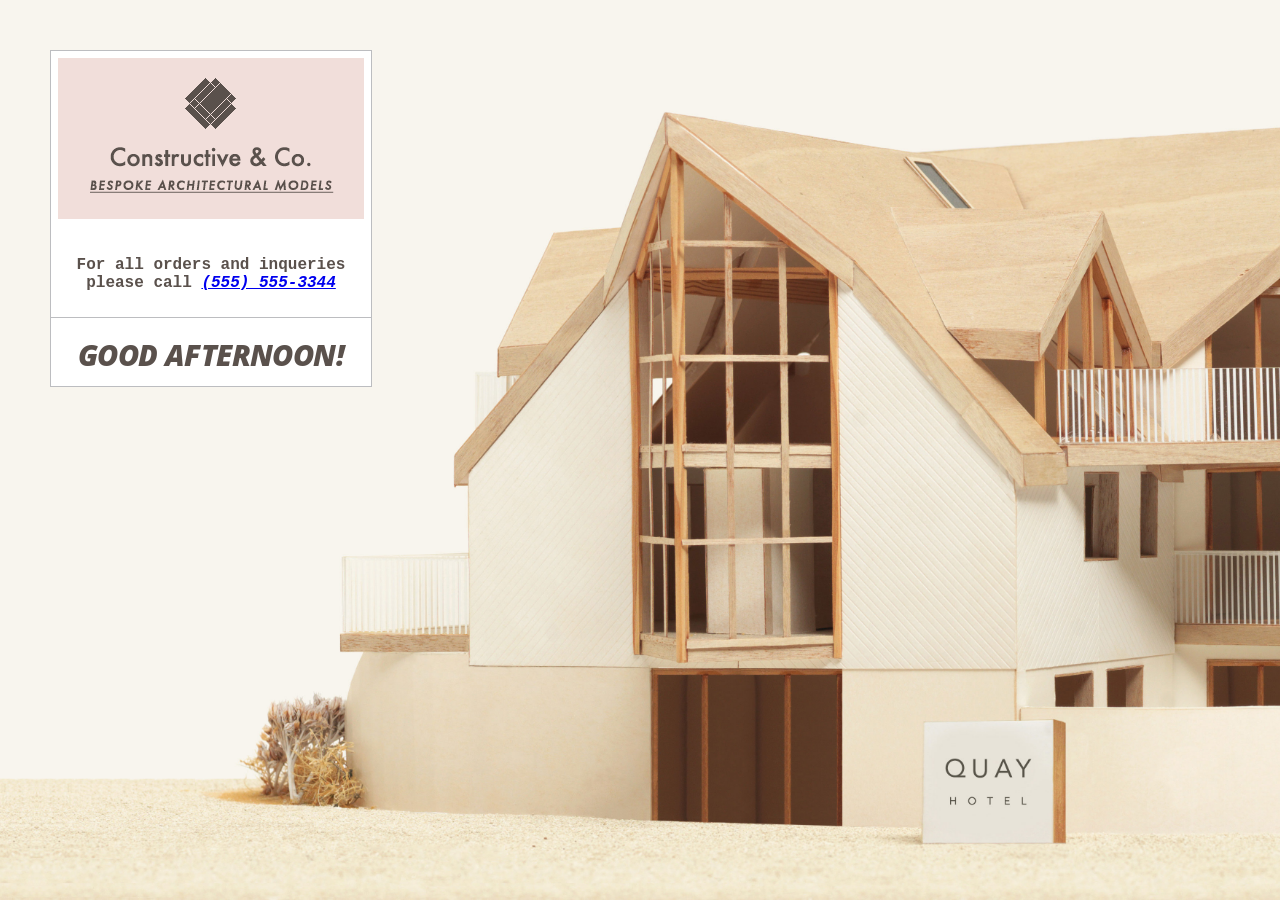
<file: ch1/index.html>
<!DOCTYPE html>
<html>
<head>
	<title>Contructive &amp; Co.</title>
	<link rel="stylesheet" href="css/c01.css">
</head>
<body>
	<h1>Constructive &amp; Co</h1>
	<p>For all orders and inqueries please call <em><a href="tel:555-555-3344">(555) 555-3344</a></em></p>

	<script src="js/add-content.js"></script>
</body>
</html>
</file>
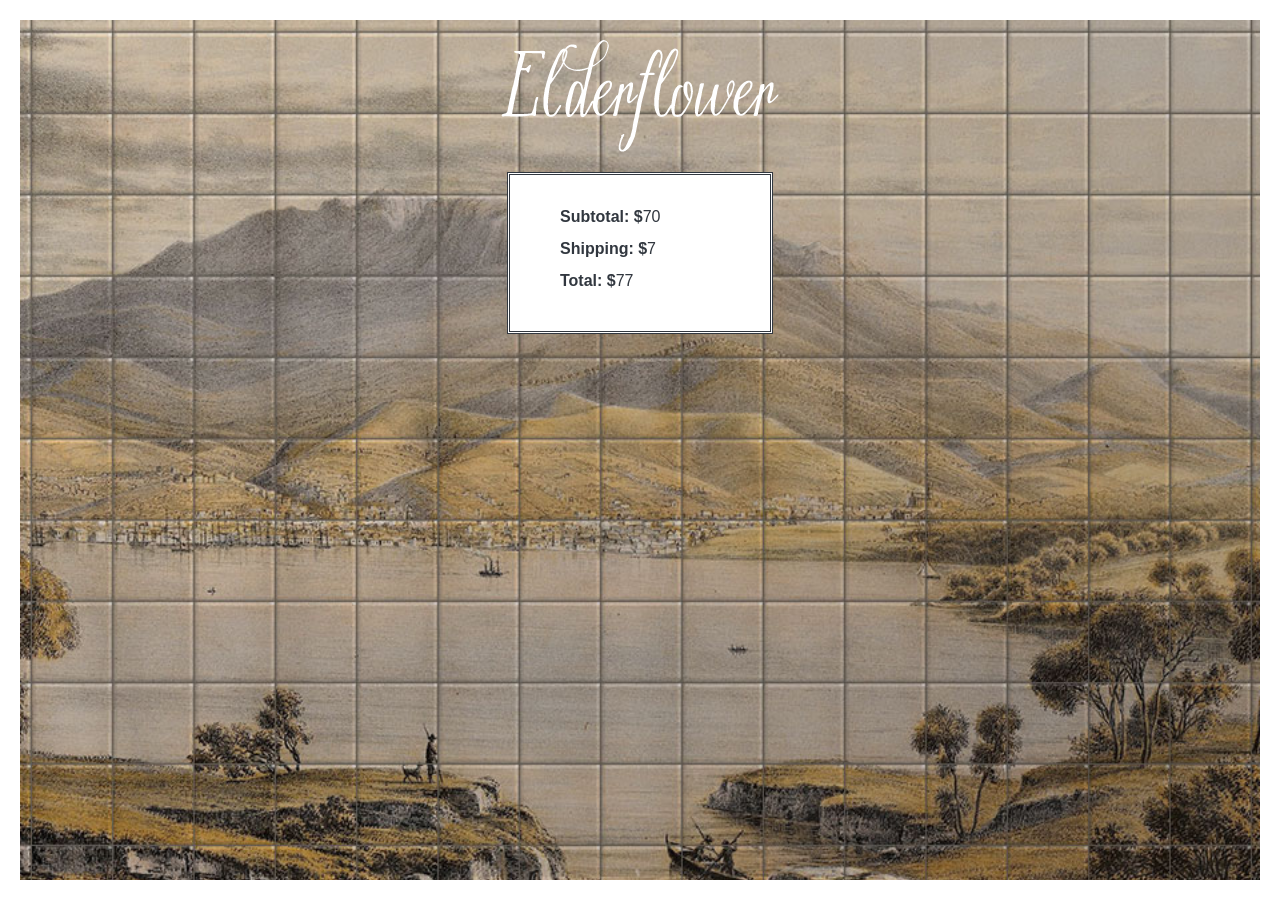
<file: ch2/arithmetic-operator.html>
<!DOCTYPE html>
<html>
<head>
  <title>JavaScript &amp; jQuery - Chapter 2: Basic JavaScript Instructions - Arithmetic Operator</title>
  <link rel="stylesheet" href="css/c02.css" />
</head>
<body>
  <h1>Elderflower</h1>
  <div id="content">
      <div class="message number">Subtotal: $<span id="subtotal">&nbsp;</span></div>
      <div class="message number">Shipping: $<span id="shipping">&nbsp;</span></div>
      <div class="message number">Total: $<span id="total">&nbsp;</span></div>
  </div>
  <script src="js/arithmetic-operator.js"></script>
</body>
</html>
</file>
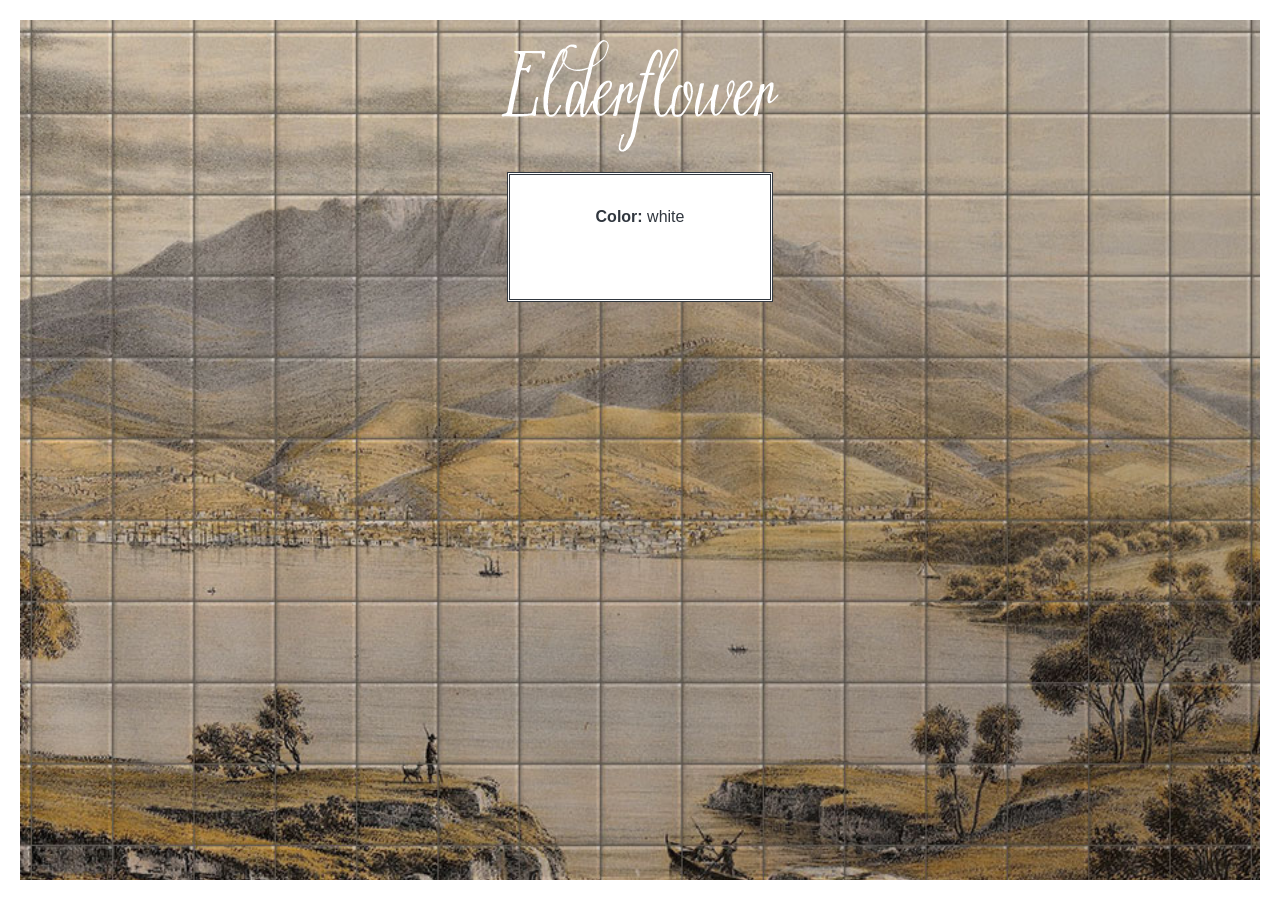
<file: ch2/array-constructor.html>
<!DOCTYPE html>
<html>
<head>
  <title>JavaScript &amp; jQuery - Chapter 2: Basic JavaScript Instructions - Array Constructor</title>
  <link rel="stylesheet" href="css/c02.css" />
</head>
<body>
  <h1>Elderflower</h1>
  <div id="content">
      <div class="message">Color: <span id="colors">We were unable to find your color choice. Please try again...</span></div>
  </div>
  <script src="js/array-constructor.js"></script>
</body>
</html>
</file>
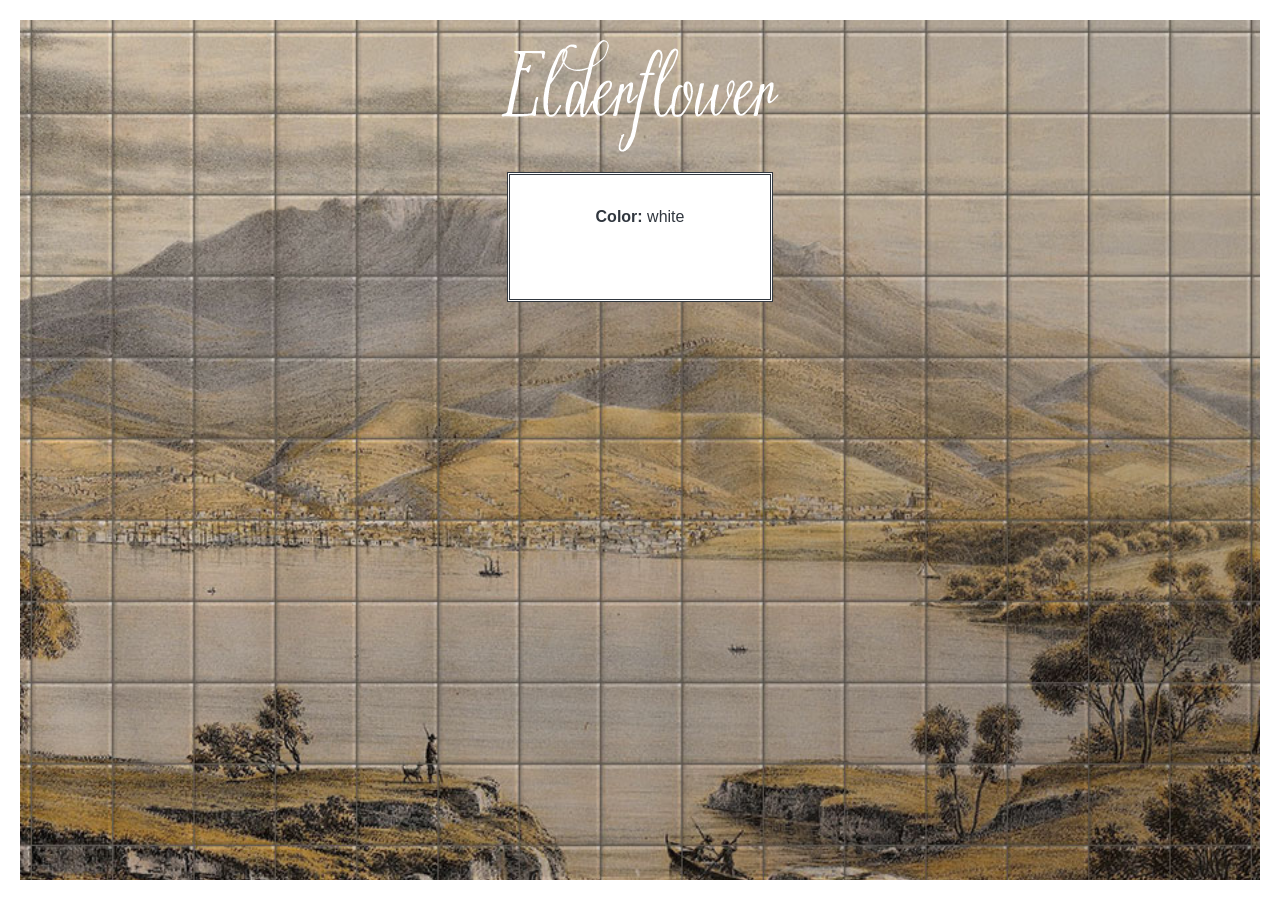
<file: ch2/array-literal.html>
<!DOCTYPE html>
<html>
<head>
  <title>JavaScript &amp; jQuery - Chapter 2: Basic JavaScript Instructions - Array Literal</title>
  <link rel="stylesheet" href="css/c02.css" />
</head>
<body>
  <h1>Elderflower</h1>
  <div id="content">
      <div class="message">Color: <span id="colors">We were unable to find your color choice. Please try again...</span></div>
  </div>
  <script src="js/array-literal.js"></script>
</body>
</html>
</file>
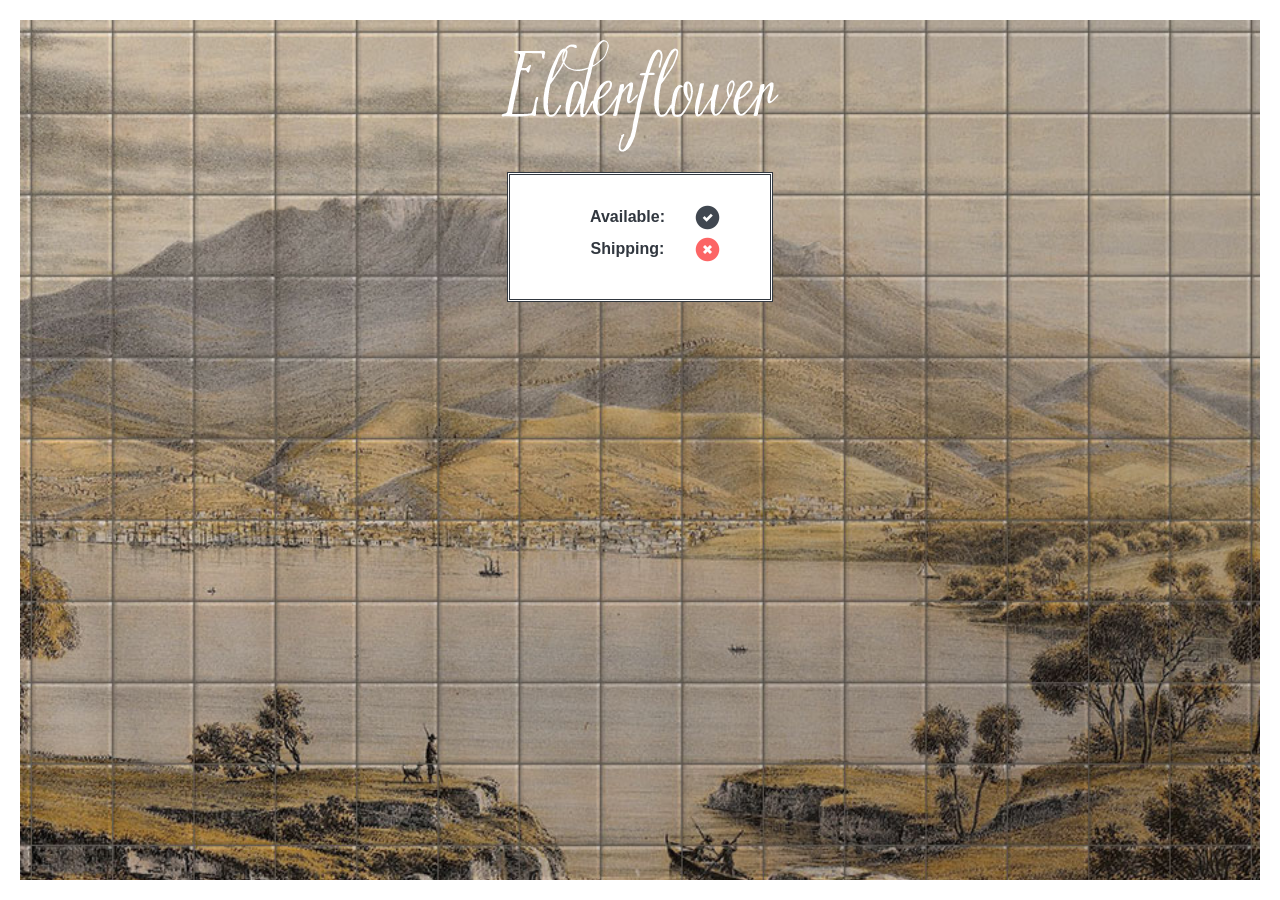
<file: ch2/boolean-variable.html>
<!DOCTYPE html>
<html>
  <head>
    <title>JavaScript &amp; jQuery - Chapter 2: Basic JavaScript Instructions - Boolean Variable</title>
    <link rel="stylesheet" href="css/c02.css" />
  </head>
  <body>
    <h1>Elderflower</h1>
    <div id="content">
      <div class="message">Available: <span id="stock"></span></div>
      <div class="message">Shipping: <span id="shipping"></span></div>
    </div>
    <script src="js/boolean-variable.js"></script>
  </body>
</html>
</file>
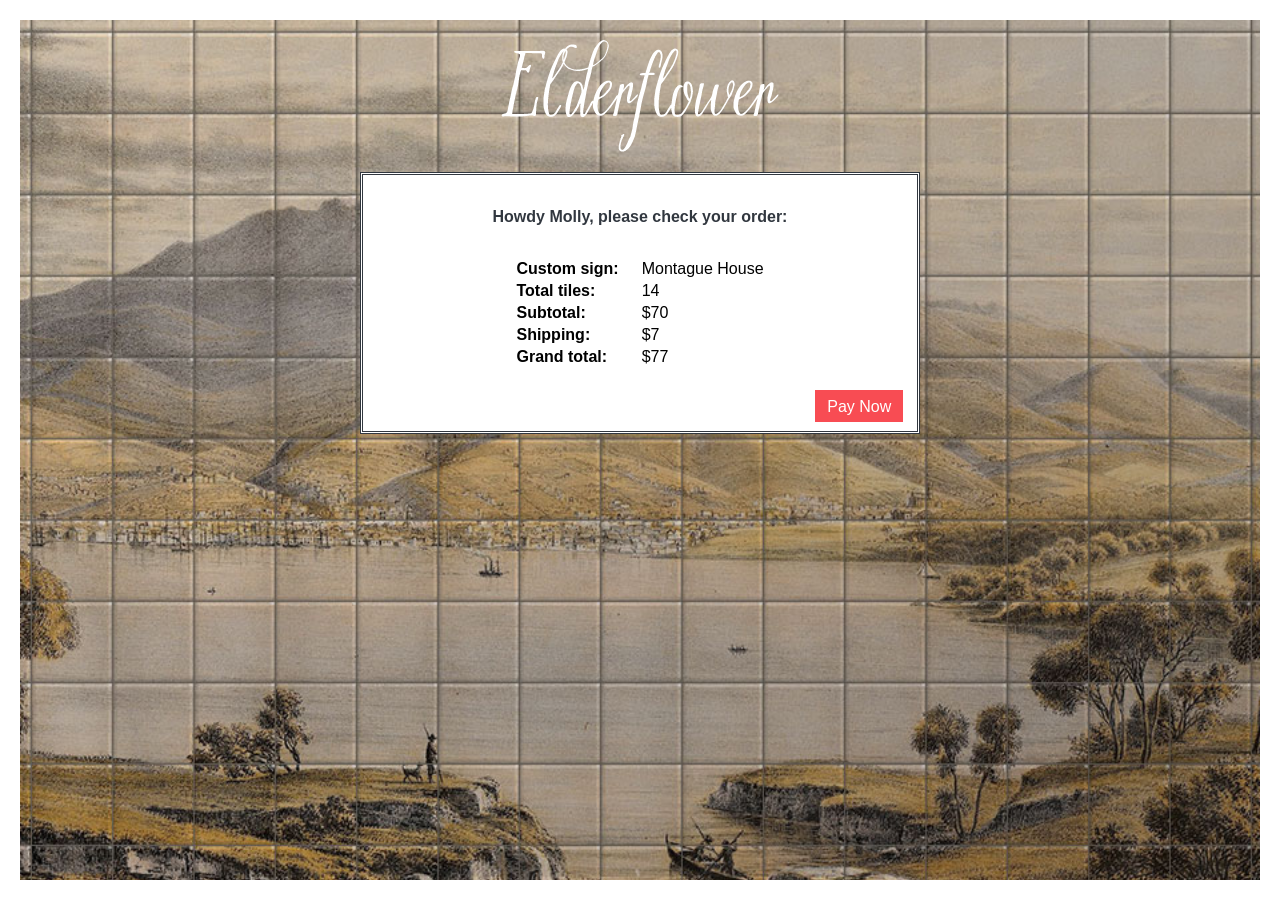
<file: ch2/example.html>
<html>
<head>
  <title>JavaScript &amp; jQuery - Chapter 2: Basic JavaScript Instructions - Example</title>
  <link rel="stylesheet" href="css/c02.css" />
</head>
<body>
  <h1>Elderflower</h1>
  <div id="content">
    <div id="greeting" class="message">Hello!</div>
    <table>
      <tr>
        <td>Custom sign: </td>
        <td id="userSign"></td>
      </tr>
      <tr>
        <td>Total tiles: </td>
        <td id="tiles"></td>
      </tr>
      <tr>
        <td>Subtotal: </td>
        <td id="subTotal">$</td>
      </tr>
      <tr>
        <td>Shipping: </td>
        <td id="shipping">$</td>
      </tr>
      <tr>
        <td>Grand total: </td>
        <td id="grandTotal">$</td></tr>
    </table>
    <a href="#" class="action">Pay Now</a>
  </div>
  <script src="js/example.js"></script>
</body>
</html>
</file>
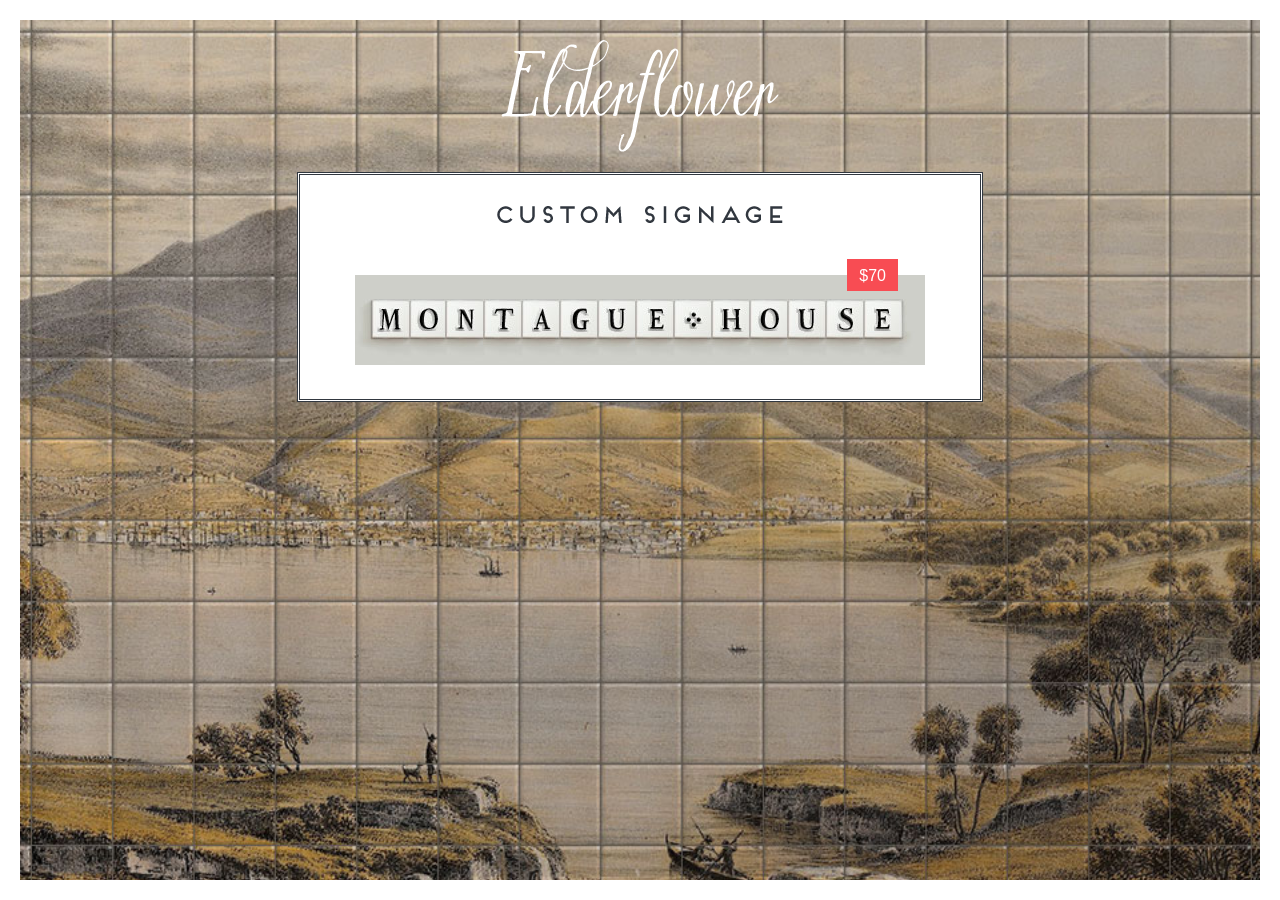
<file: ch2/numeric-variable.html>
<!DOCTYPE html>
<html>
  <head>
    <title>JavaScript &amp; jQuery - Chapter 2: Basic JavaScript Instructions - Numeric Variable</title>
    <link rel="stylesheet" href="css/c02.css" />
  </head>
  <body>
    <h1>Elderflower</h1>
    <div id="content">
      <h2>Custom Signage</h2>
      <div id="cost">Cost: $5 per tile</div>
      <img src="img/preview.jpg" alt="Sign" />
    </div>
    <script src="js/numeric-variable.js"></script>
  </body>
</html>
</file>
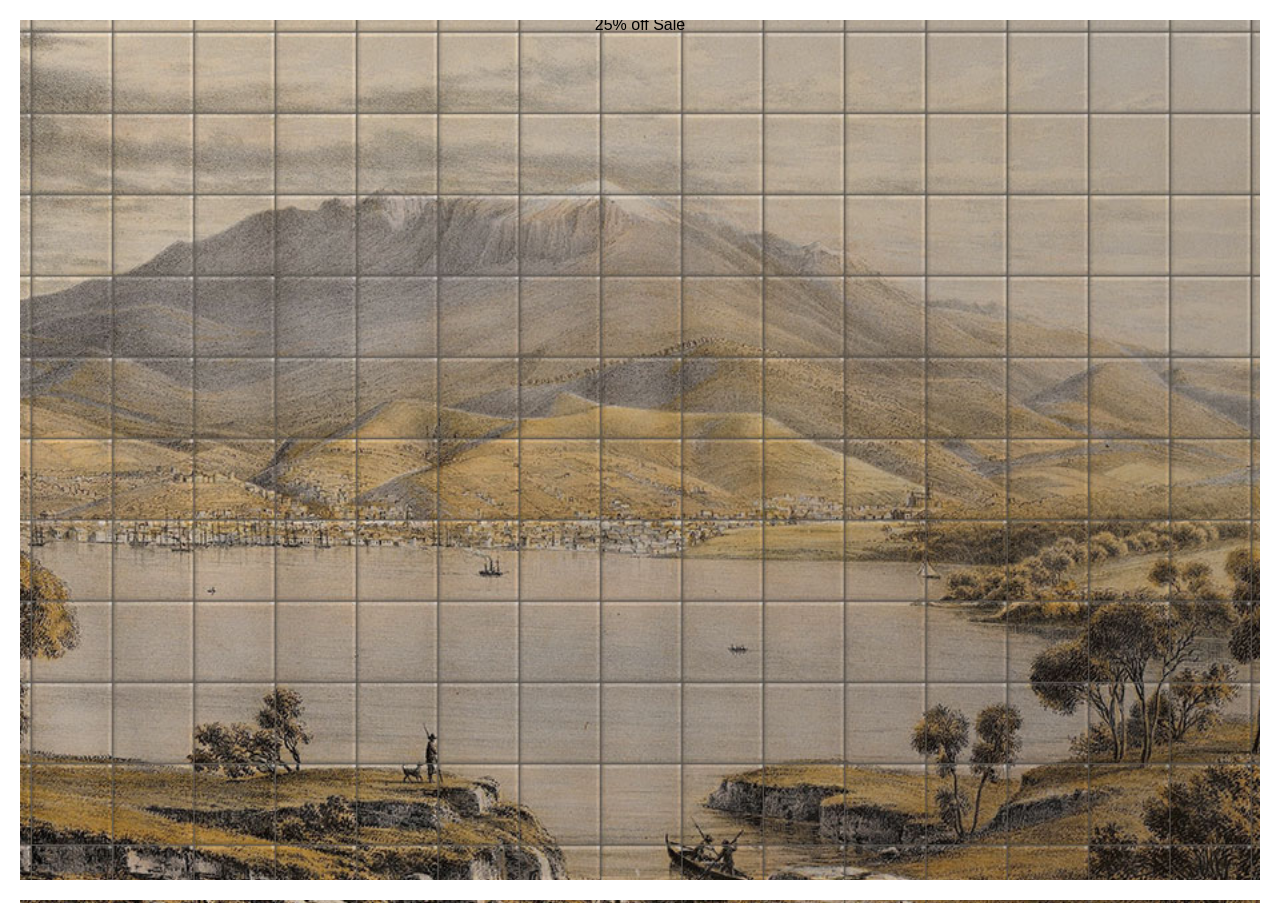
<file: ch2/sale.html>
<!DOCTYPE html>
<html>
<head>
  <title>JavaScript &amp; jQuery - Chapter 2: Basic JavaScript Instructions - Sale</title>
  <link rel="stylesheet" href="css/c02.css" />
</head>
<body>
  <p>25% off Sale</p>
</body>
</html>
</file>
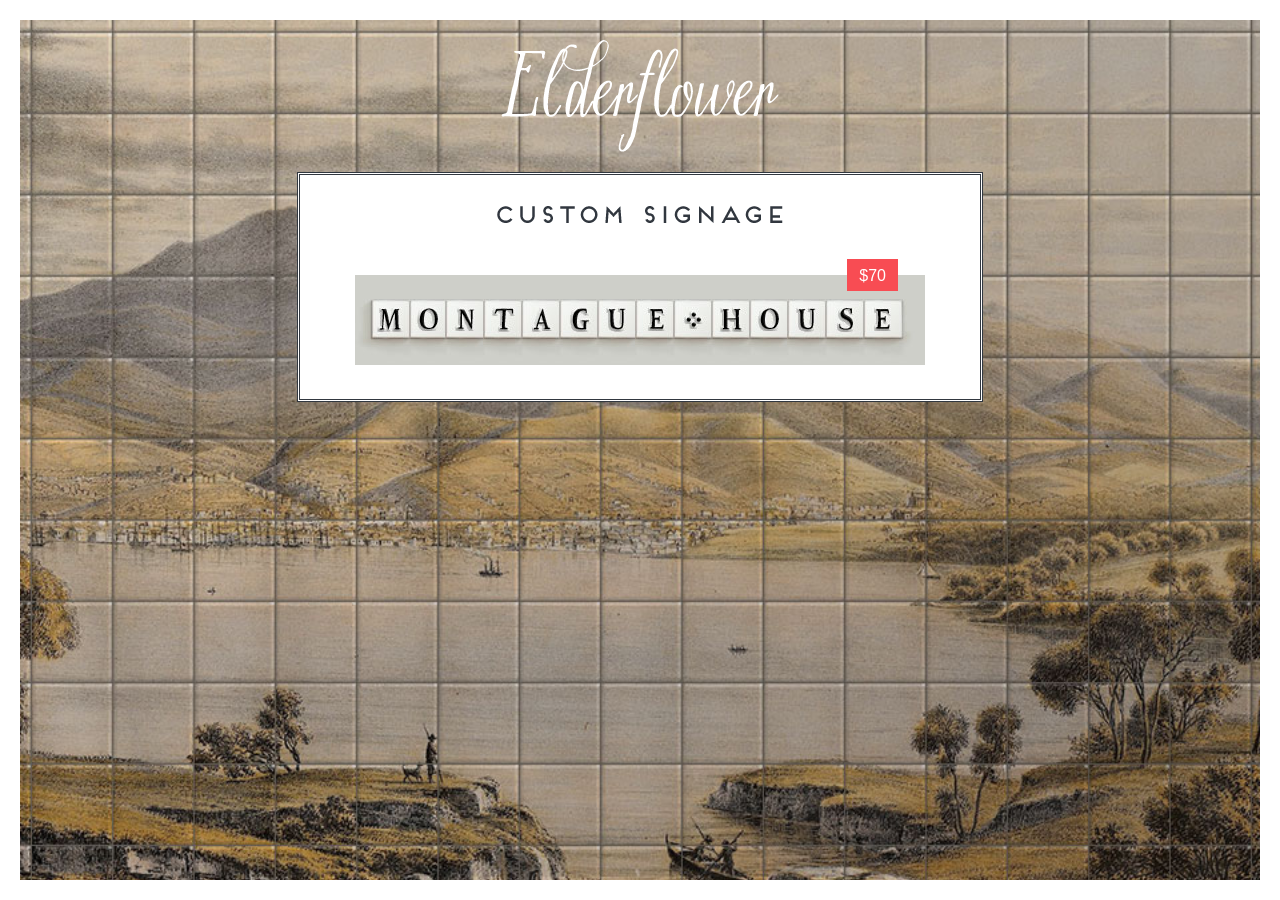
<file: ch2/shorthand-variable.html>
<!DOCTYPE html>
<html>
  <head>
    <title>JavaScript &amp; jQuery - Chapter 2: Basic JavaScript Instructions - Shorthand Variable</title>
    <link rel="stylesheet" href="css/c02.css" />
  </head>
  <body>
    <h1>Elderflower</h1>
    <div id="content">
      <h2>Custom Signage</h2>
      <div id="cost">Cost: $5 per tile</div>
      <img src="img/preview.jpg" alt="Sign" />
    </div>
    <script src="js/shorthand-variable.js"></script>
  </body>
</html>
</file>
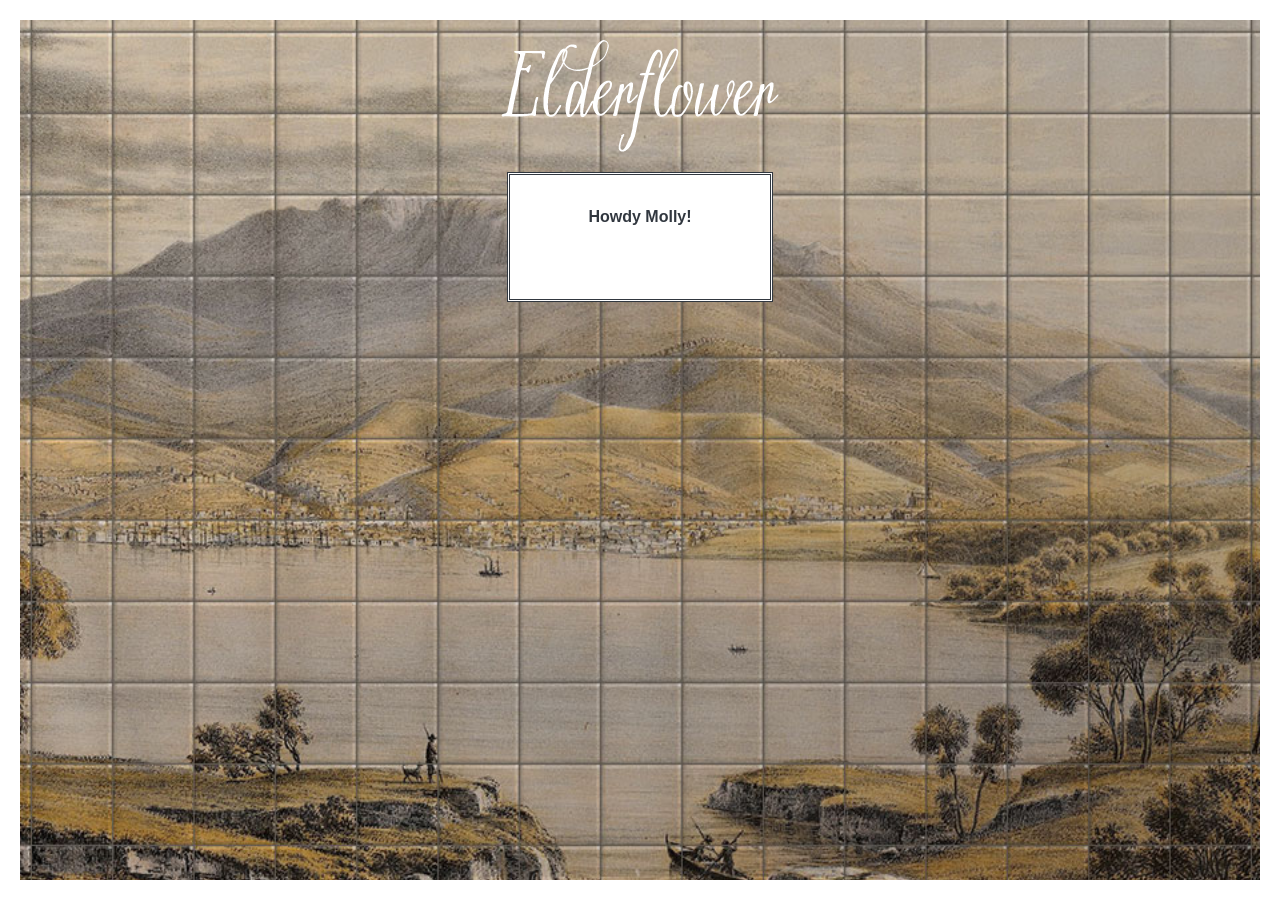
<file: ch2/string-operator.html>
<!DOCTYPE html>
<html>
  <head>
    <title>JavaScript &amp; jQuery - Chapter 2: Basic JavaScript Instructions - String Operator</title>
    <link rel="stylesheet" href="css/c02.css" />
  </head>
  <body>
    <h1>Elderflower</h1>
    <div id="content">
      <div id="greeting" class="message">Hello <span id="name">friend</span>!</div>
    </div>
    <script src="js/string-operator.js"></script>
  </body>
</html>
</file>
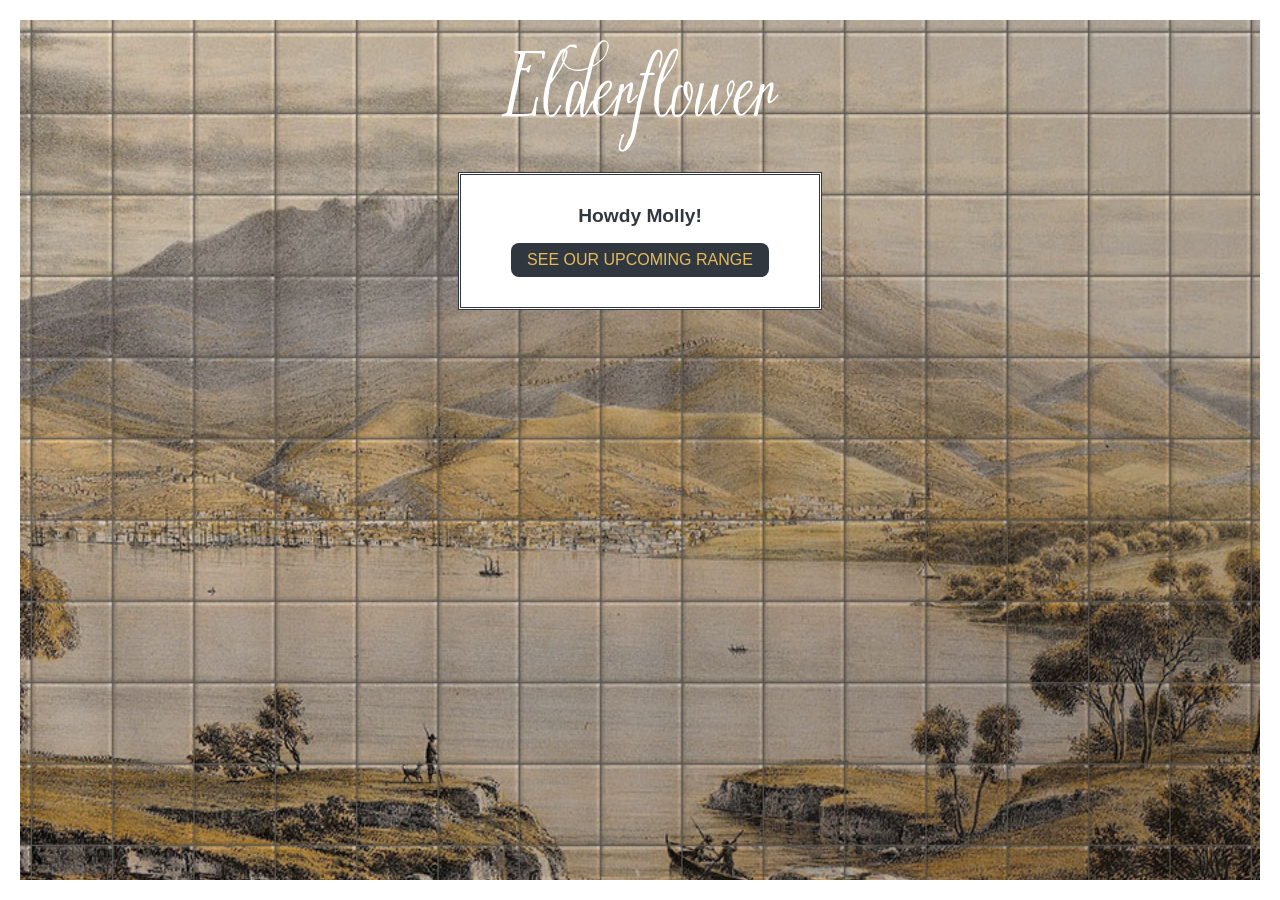
<file: ch2/string-variable.html>
<!DOCTYPE html>
<html>
  <head>
    <title>JavaScript &amp; jQuery - Chapter 2: Basic JavaScript Instructions - String Variable</title>
    <link rel="stylesheet" href="css/c02.css" />
  </head>
  <body>
    <h1>Elderflower</h1>
    <div id="content">
      <div id="title">Howdy <span id="name">friend</span>!</div>
      <div id="note">Take a look around...</div>
    </div>
    <script src="js/string-variable.js"></script>
  </body>
</html>
</file>
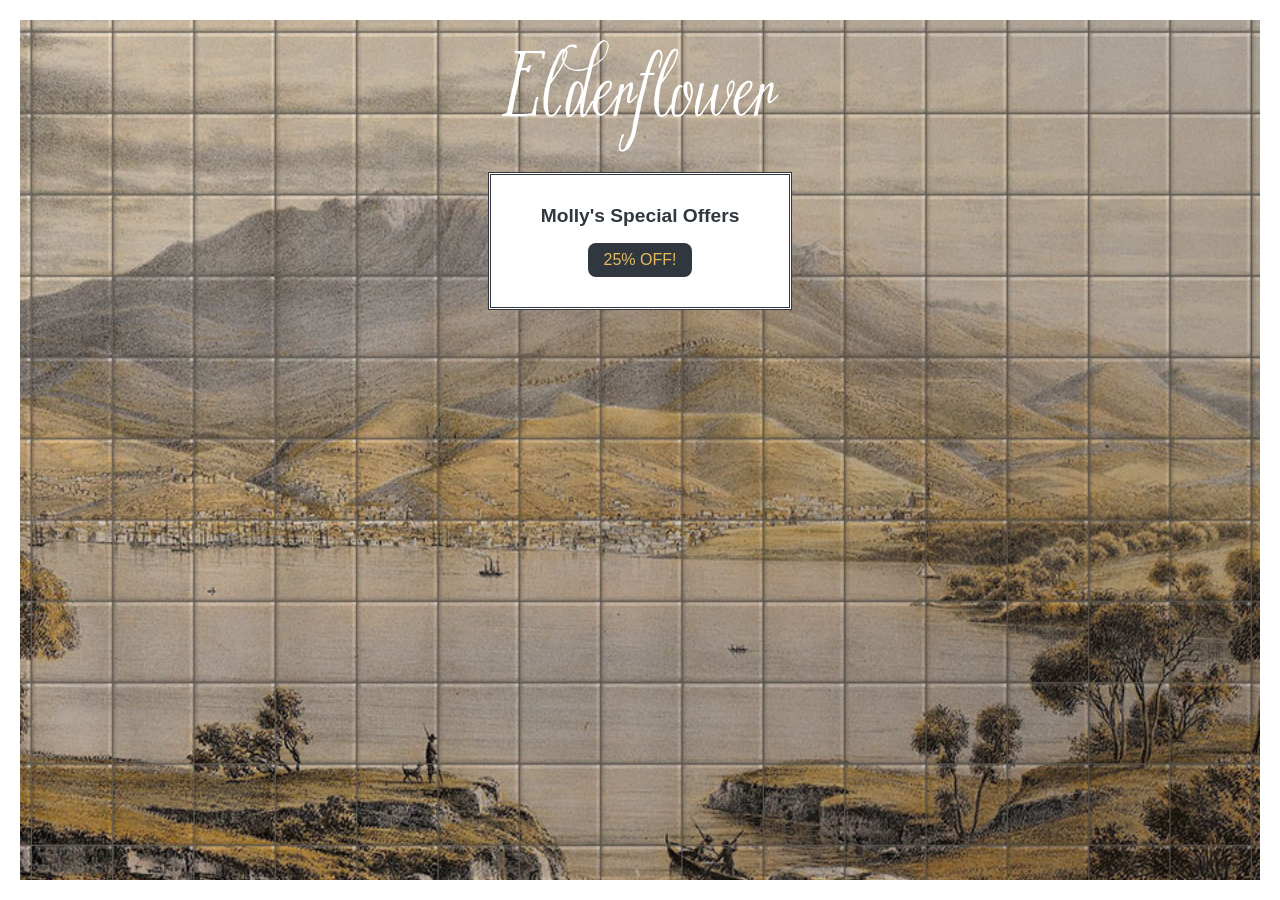
<file: ch2/string-with-quotes.html>
<!DOCTYPE html>
<html>
  <head>
    <title>JavaScript &amp; jQuery - Chapter 2: Basic JavaScript Instructions - String With Quotes</title>
    <link rel="stylesheet" href="css/c02.css" />
  </head>
  <body>
    <h1>Elderflower</h1>
    <div id="content">
      <div id="title">Special Offers</div>
      <div id="note">Sign-up to receive personalized offers!</div>
    </div>
    <script src="js/string-with-quotes.js"></script>
  </body>
</html>
</file>
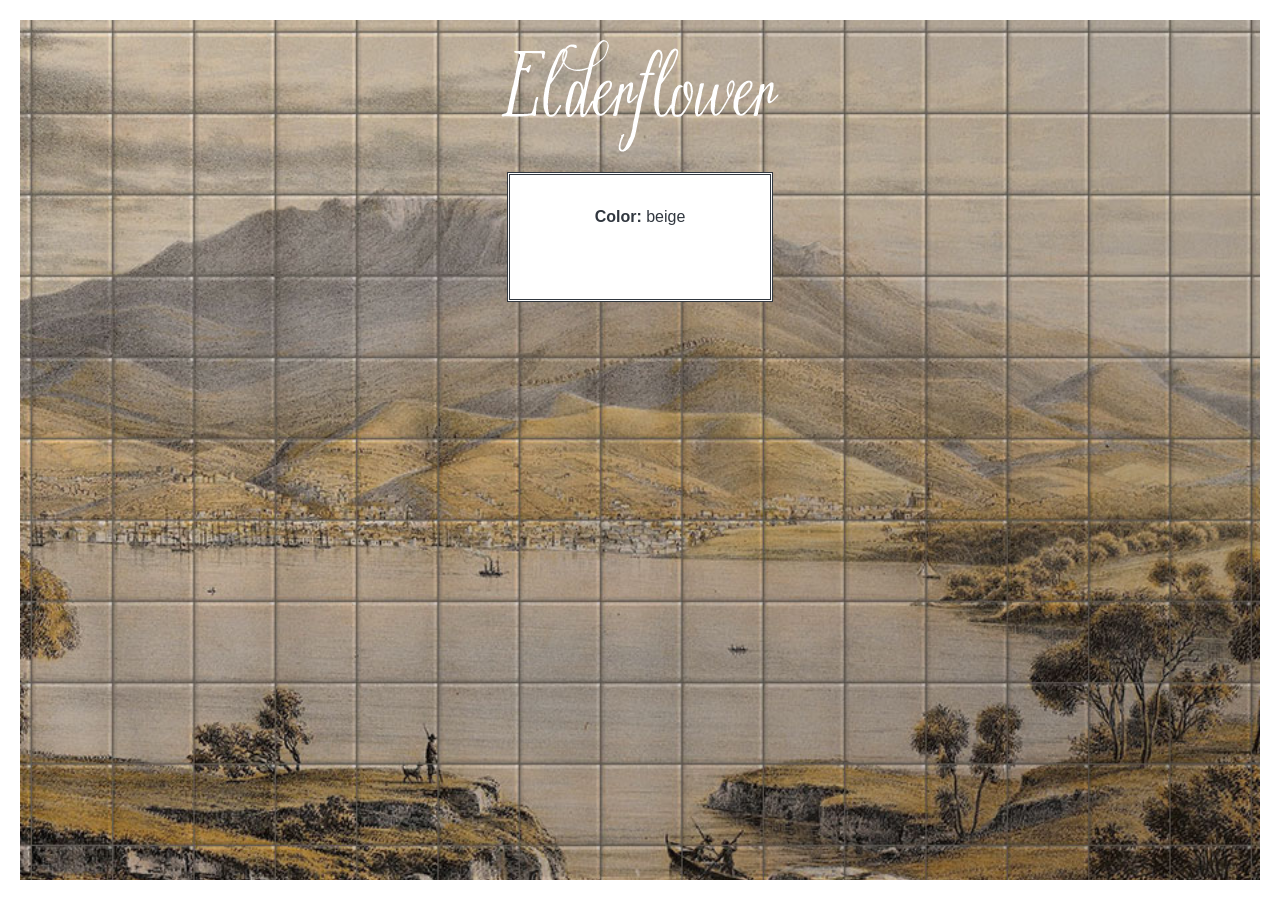
<file: ch2/update-array.html>
<!DOCTYPE html>
<html>
  <head>
    <title>JavaScript &amp; jQuery - Chapter 2: Basic JavaScript Instructions - Update Array</title>
    <link rel="stylesheet" href="css/c02.css" />
  </head>
  <body>
    <h1>Elderflower</h1>
    <div id="content">
      <div class="message">Color: <span id="colors">We were unable to find your color choice. Please try again...</span></div>
    </div>
    <script src="js/update-array.js"></script>
  </body>
</html>
</file>
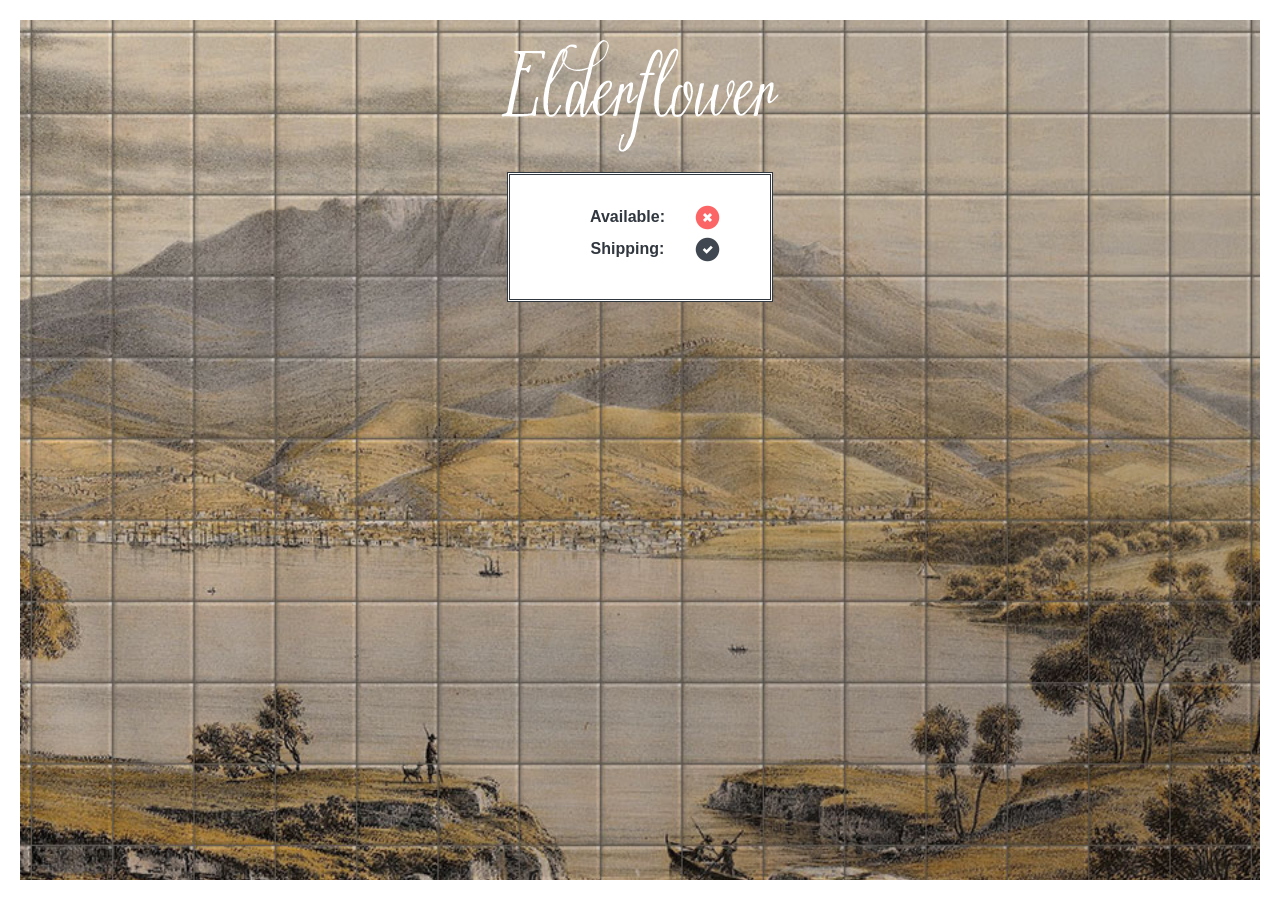
<file: ch2/update-variable.html>
<!DOCTYPE html>
<html>
  <head>
    <title>JavaScript &amp; jQuery - Chapter 2: Basic JavaScript Instructions - Update Variable</title>
    <link rel="stylesheet" href="css/c02.css" />
  </head>
  <body>
    <h1>Elderflower</h1>
    <div id="content">
      <div class="message">Available: <span id="stock"></span></div>
      <div class="message">Shipping: <span id="shipping"></span></div>
    </div>
    <script src="js/update-variable.js"></script>
  </body>
</html>
</file>
<file: ch1/css/c01.css>
/* CSS for adding content example */

@import url(http://fonts.googleapis.com/css?family=Open+Sans:800italic);

body { 
    font-family: "Courier New", Courier, monospace;
    background: url("../img/constructive-backdrop.jpg") no-repeat center center fixed; 
    -webkit-background-size: cover;
    -moz-background-size: cover;
    -o-background-size: cover;
    background-size: cover;
    margin: 0;
    padding: 0;}

h1, h3, p {
    float: left;
    clear: left;
    width: 320px;
    background-color: #fff;
    color: #5a514c;
    text-align: center;}


h1 {
    margin: 50px 0 0 50px;
    height: 175px;
    background-image: url("../img/constructive-logo.gif");
    background-repeat: no-repeat;
    text-indent: -9999px;
    border-top: 1px solid #bcbdc0;
    border-left: 1px solid #bcbdc0;
    border-right: 1px solid #bcbdc0;}

h3 {
    margin: 0 0 0 50px;
    padding: 25px 0 0 0;
    font-family: 'Open Sans', arial, sans-serif;
    font-size: 1.8em;
    font-style: italic;
    font-weight: 800;
    line-height: 0.80em;
    letter-spacing: -0.02em;
    text-transform: uppercase;
    border-left: 1px solid #bcbdc0;
    border-right: 1px solid #bcbdc0;}

p {
    margin: 0 0 0 50px;
    padding: 30px 0 25px 0;
    font-weight: bold;
    text-align: center;
    border-right: 1px solid #bcbdc0;
    border-bottom: 1px solid #bcbdc0;
    border-left: 1px solid #bcbdc0;}

/* Border under box when you move script in the last example */
p + script + h3 {
    padding-bottom: 20px;
    border-bottom: 1px solid #bcbdc0;}

/* Fix for full-screen background image: Chrome on Android */
html{
    height:100%;
    min-height:100%;}
body{
    min-height:100%;}
</file>
<file: ch2/css/c02.css>
html {
    height: 100%;}

body {
    background-color: #b6a996;
    background: url('../img/hobart.jpg') no-repeat center center fixed;
    -webkit-background-size: cover;
    -moz-background-size: cover;
    -o-background-size: cover;
    background-size: cover;
    font-family: helvetica, arial, sans-serif;
    font-size: 100%;
    margin: 0;
    padding: 0;
    text-align: center;
    min-height: 100%;}

#content {
    background-color: #fff;
    border: 3px double #31373f;
    color: #31373f;
    display: inline-block;
    padding: 30px 50px;
    margin: 20px auto 50px auto;
    max-width: 580px;
    min-height: 4em;
    overflow: auto;
    text-align: center;}

h1, h2 {
    text-indent: 100%;
    white-space: nowrap;
    overflow: hidden;}

h1 {
    width: 278px;
    height: 112px;
    margin: 0 auto 0 auto;
    padding-top: 40px;
    background: url('../img/elderflower-logo.png') no-repeat bottom center;}

h2 {
    width: 286px;
    height: 18px;
    margin: 0 auto 20px auto;
    background: url('../img/custom-sign.png') no-repeat center center;}

#title {
    font-size: 120%;
    font-weight: bold;}

#cost, .action {
    background-color: #f84c53;
    color: #fff;
    width: auto;
    height: 1em;
    padding: 0.5em 0.75em;
    float: right;}
#cost {
    position: relative;
    top: 1em;
    right: 2em;}
.action {
    position: relative;
    top: 1.3em;
    right: -2.3em;}

#note {
    background-color: #31373f; 
    border-radius: 0.5em;
    color: #e3bb5a;
    padding: 0.5em 1em;
    margin-top: 1em;
    text-transform: uppercase;
    display: inline-block;}

a {
    color: #e3bb5a;
    text-decoration:none;}

.true, .false {
    background: url("../img/tick-cross.png");
    display: block;
    float:right;
    height: 25px;
    width: 25px;}
.false {
    background-position: 0 -25px;}

.message {
    font-weight: bold;
    line-height: 1.5em;
    height: 2em;
    display: block;
    clear: left;
    min-width: 10em;}

.message span { 
    font-weight: normal;}

.number {
    text-align: left;}

table {
    margin: 20px 100px 0 100px;}

tr td:first-child {
    font-weight: bold;
    padding-right: 20px;}

body:before, body:after {
    content: "";
    position: fixed;
    background: #fff;
    left: 0;
    right: 0;
    height: 20px;}

body:before {
    top: 0;}

body:after {
    bottom: 0;}

body {
    border-left: 20px solid #fff;
    border-right: 20px solid #fff;}
</file>
